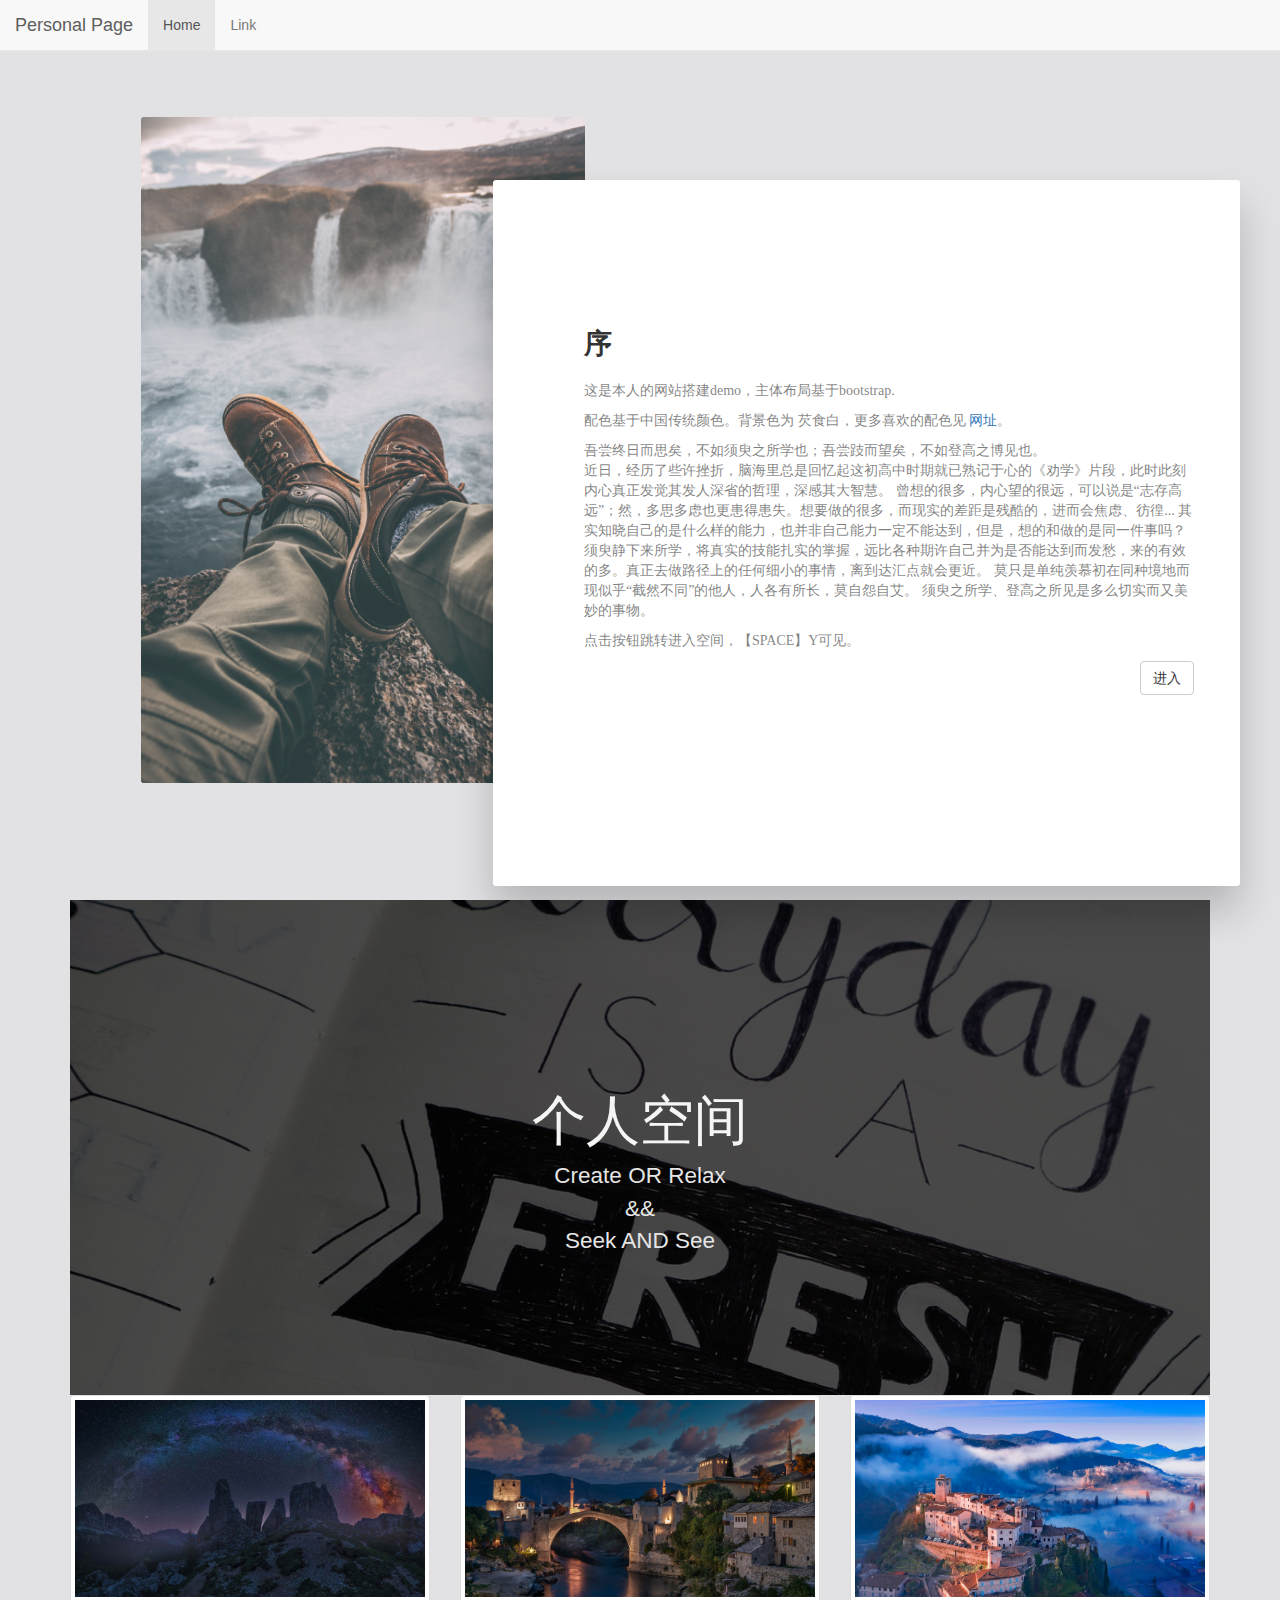
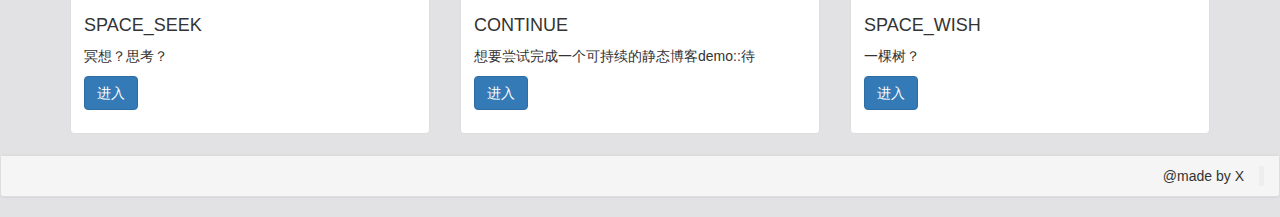
<file: index.html>
<!DOCTYPE html>
<html lang="en">

<head>
    <meta charset="UTF-8">
    <meta name="viewport" content="width=device-width, initial-scale=1.0">
    <title>X to Y</title>
    <script src="https://cdn.bootcdn.net/ajax/libs/jquery/3.5.1/jquery.js"></script>
    <link rel="stylesheet" href="./bs/css/bootstrap.min.css">
    <link rel="stylesheet" href="./all.css">
    <script src="./bs/js/bootstrap.min.js"></script>

</head>

<body>
    <div class="container">


        <nav class="navbar navbar-default navbar-fixed-top" role="navigation">
            <a class="navbar-brand" href="#">Personal Page</a>
            <ul class="nav navbar-nav">
                <li class="active">
                    <a href="#">Home</a>
                </li>
                <li>
                    <a href="#">Link</a>
                </li>
            </ul>
        </nav>


        <div class="section-1">
            <div class="container text-center">
                <div class="row">
                    <div class="col-md-6 col-lg-6 col-12">
                        <div class="pray">
                            <img src="pic/1.jpeg" alt="Pray">
                        </div>
                    </div>
                    <div class="col-md-6 col-lg-6 col-12">
                        <div class="panel text-middle">
                            <h1>序</h1>
                            <p class="pt-4">
                                这是本人的网站搭建demo，主体布局基于bootstrap.
                            </p>
                            <p>
                                配色基于中国传统颜色。背景色为 芡食白，更多喜欢的配色见
                                <a href="http://zhongguose.com/#qianshibai">网址</a>。
                            </p>
                               
                                
                            <p id="mytext">
                                吾尝终日而思矣，不如须臾之所学也；吾尝跂而望矣，不如登高之博见也。
                                <br>
                                近日，经历了些许挫折，脑海里总是回忆起这初高中时期就已熟记于心的《劝学》片段，此时此刻内心真正发觉其发人深省的哲理，深感其大智慧。
                                曾想的很多，内心望的很远，可以说是“志存高远”；然，多思多虑也更患得患失。想要做的很多，而现实的差距是残酷的，进而会焦虑、彷徨...
                                其实知晓自己的是什么样的能力，也并非自己能力一定不能达到，但是，想的和做的是同一件事吗？
                                须臾静下来所学，将真实的技能扎实的掌握，远比各种期许自己并为是否能达到而发愁，来的有效的多。真正去做路径上的任何细小的事情，离到达汇点就会更近。
                                莫只是单纯羡慕初在同种境地而现似乎“截然不同”的他人，人各有所长，莫自怨自艾。
                                须臾之所学、登高之所见是多么切实而又美妙的事物。
                            </p> 
                                
                            
                            
                            <p>
                                点击按钮跳转进入空间，【SPACE】Y可见。<br>
                                
                            <div style="text-align:right">
                                <a class="btn btn-large btn-default" href="#sect-2" role="button" id="enter">进入</a>
                                <!-- <audio src="./audio/Piano.mp3" controls autoplay loop hidden="true"></audio> -->
                            </div>

                            </p>
                        </div>
                    </div>
                </div>
            </div>
        </div>

        <div class="section-2 container-fluid p-0 row" id="sect-2">
            <div class="cover">
                <div class="overlay"></div>
                <div class="content text-center">
                    <h1>个人空间</h1>
                    <p>
                        Create OR Relax
                        <br>
                       &&
                        <br>
                        Seek AND See
                    </p>
                </div>
            </div>
        </div>


     
      
        <div class="row">
            <div class="col-md-4 col-lg-4">
                <div class="thumbnail">
                    <!-- <iframe src="../index.html" frameborder="0" width="100%" height="100%" allowfullscreen="true">test</iframe> -->
                    <img src="pic/2.jfif" alt="">
                    <div class="caption">
                        <h4>SPACE_SEEK</h4>
                        <p>冥想？思考？</p>
                       
                        <p>
                            <a href="./mx.html" class="btn btn-primary">进入</a>
                            <!-- <a href="#" class="btn btn-default">Action</a> -->
                        </p>

                    </div>
                </div>
            </div>

            <div class="col-md-4 col-lg-4">
                <div class="thumbnail">
                    <!-- <iframe src="../index.html" frameborder="0" width="100%" height="100%" allowfullscreen="true">test</iframe> -->
                    <img src="pic/4.jfif" alt="">
                    <div class="caption">
                        <h4>CONTINUE</h4>
                        <p>想要尝试完成一个可持续的静态博客demo::待</p>
                        <p>
                            <a href="#" class="btn btn-primary">进入</a>
                            <!-- <a href="#" class="btn btn-default">Action</a> -->
                        </p>

                    </div>
                </div>
            </div>

            <div class="col-md-4 col-lg-4">
                <div class="thumbnail">
                    <!-- <iframe src="../index.html" frameborder="0" width="100%" height="100%" allowfullscreen="true">test</iframe> -->
                    <img src="pic/1.jfif"  alt="">
                    <div class="caption">
                        <h4>SPACE_WISH</h4>
                        <p>一棵树？</p>
                        <p>
                            <a href="./tree.html" class="btn btn-primary">进入</a>
                            <!-- <a href="#" class="btn btn-default">Action</a> -->
                        </p>

                    </div>
                </div>
            </div>

        </div>
        
      




   



        
    </div>
    
<footer>
    <div class="panel panel-default">
        <!-- <div class="panel-body">
                  Panel content
            </div> -->
        <div class="panel-footer">
            <footer class="blockquote-reverse">@made by X</footer>
        </div>
    </div>
</footer>
 


</body>




</html>
</file>
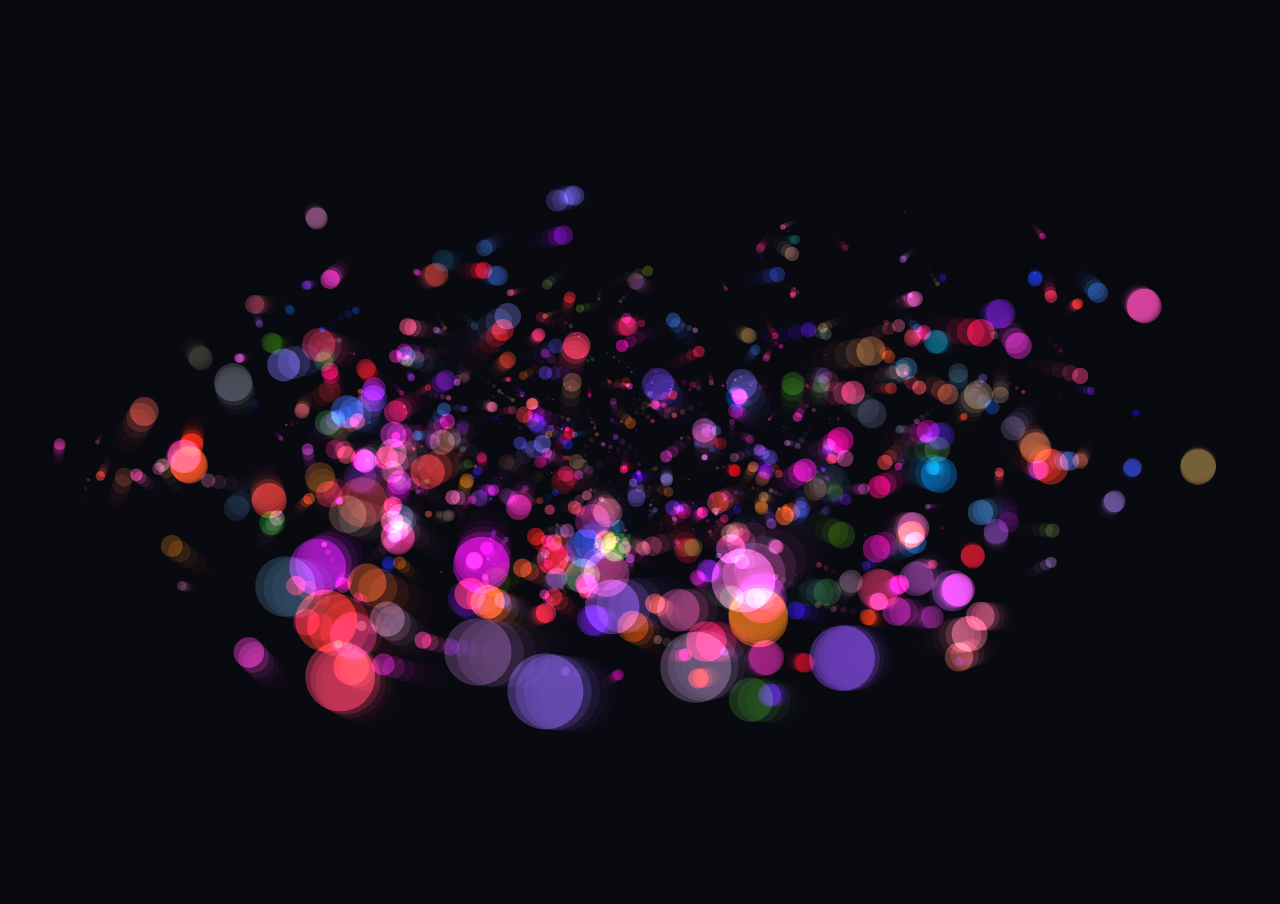
<file: mx.html>
<!doctype html>
<html>

<head>
    <meta charset="utf-8">
    <title>mx</title>

    <style>
        body {
            overflow: hidden;
            margin: 0;
            padding: 0;
            background: hsla(242, 30%, 5%, 1);
        }

        canvas {
            width: 100%;
        }
    </style>

</head>

<body>
    <div id="music_list">
        <audio autoplay loops></audio>
        <!-- controls -->
    </div> 
    <canvas id='canv'></canvas>

    <script>
        /*
                (Book REF) HTML5 Canvas Ch. 5:  Math, Physics, and Animation ::: Uniform Circular Motion
                By Steve Fulton and Jeff Fulton
                */
        window.requestAnimFrame = (function () {
            return window.requestAnimationFrame ||
                window.webkitRequestAnimationFrame ||
                window.mozRequestAnimationFrame ||
                window.oRequestAnimationFrame ||
                window.msRequestAnimationFrame ||
                function (callback) {
                    window.setTimeout(callback, 1000 / 60);
                };
        })();
        window.addEventListener('load', start, false);
        var c,
            $,
            w,
            h,
            msX,
            msY,
            midX,
            midY,
            num = 650,
            parts = [],
            begin = 50,
            repeat = 20,
            end = Math.PI * 2,
            force = null,
            msdn = false;
        function start() {
            c = document.getElementById('canv');
            $ = c.getContext('2d');
            w = c.width = window.innerWidth;
            h = c.height = window.innerHeight;
            midX = w / 2;
            midY = h / 2;
            force = Math.max(w, h) * 0.09;
            flow = begin;
            window.requestAnimFrame(create);
            run();
        }

        function run() {
            window.requestAnimFrame(run);
            go();
        }

        function Part() {
            this.deg = 0;
            this.rad = 0;
            this.x = 0;
            this.y = 0;
            this.distX = 0;
            this.distY = 0;
            this.color = 'rgb(' + Math.floor(Math.random() * 130) + ',' + Math.floor(Math.random() * 50) + ',' + Math.floor(Math.random() * 100) + ')';
            this.size;
        }

        function create() {
            var n = num;
            while (n--) {
                var p = new Part();
                p.deg = Math.floor(Math.random() * 360);
                p.rad = Math.floor(Math.random() * w * 0.5);
                p.x = p.distX = Math.floor(Math.random() * w);
                p.y = p.distY = Math.floor(Math.random() * h);
                p.size = 1 + Math.floor(Math.random() * (p.rad * 0.055));
                parts[n] = p;
            }
            c.onmousemove = msmv;
            c.onmousedown = msdn;
            c.onmouseup = msup;
            var int = setInterval(function () {
                flow--;
                if (flow === repeat) clearInterval(int);
            }, 20);
        }

        function go() {
            $.globalCompositeOperation = 'source-over';
            $.fillStyle = 'hsla(242, 30%, 5%, .55)';
            $.fillRect(0, 0, w, h);
            $.globalCompositeOperation = 'lighter';
            var mx = msX;
            var my = msY;
            var bounds = force;
            if (msdn) {
                bounds = force * 2;
            }
            var n = num;
            while (n--) {
                var p = parts[n];
                var radi = Math.PI / 180 * p.deg;
                p.distX = midX + p.rad * Math.cos(radi);
                p.distY = midY + p.rad * Math.sin(radi) * 0.4;
                if (mx && my) {
                    var react = Math.floor((bounds * 0.5) + Math.random() * (bounds * 0.9));
                    if (p.distX - mx > 0 &&
                        p.distX - mx < bounds &&
                        p.distY - my > 0 &&
                        p.distY - my < bounds) {
                        p.distX += react;
                        p.distY += react;
                    } else if (p.distX - mx > 0 &&
                        p.distX - mx < bounds &&
                        p.distY - my < 0 &&
                        p.distY - my > -bounds) {
                        p.distX += react;
                        p.distY -= react;
                    } else if (p.distX - mx < 0 &&
                        p.distX - mx > -bounds &&
                        p.distY - my > 0 &&
                        p.distY - my < bounds) {
                        p.distX -= react;
                        p.distY += react;
                    } else if (p.distX - mx < 0 &&
                        p.distX - mx > -bounds &&
                        p.distY - my < 0 &&
                        p.distY - my > -bounds) {
                        p.distY -= react;
                        p.distY -= react;
                    }
                }
                p.x += ((p.distX - p.x) / flow);
                p.y += ((p.distY - p.y) / flow);
                var x = p.x;
                var y = p.y;
                var s = p.size * (p.y * 1.5 / h);
                if (s < 0.1) {
                    s = 0;
                }
                $.beginPath();
                $.fillStyle = p.color;
                $.arc(x, y, s, 0, end, true);
                $.fill();
                $.closePath();
                var vary;
                if (p.size < 2) {
                    vary = 4;
                } else if (p.size < 3) {
                    vary = 3;
                } else if (p.size < 4) {
                    vary = 2;
                } else {
                    vary = 1;
                }
                vary *= (p.y / (h * 0.9));
                p.deg += vary;
                p.deg = p.deg % 360;
            }
        }

        function msmv(e) {
            var p = getPos(e.target);
            var sX = window.pageXOffset;
            var sY = window.pageYOffset;
            msX = e.clientX - p.x + sX;
            msY = e.clientY - p.y + sY;
        }

        function msdn(e) {
            msdn = true;
        }

        function msup(e) {
            msdn = false;
        }

        function getPos(el) {
            var cosmo = {};
            cosmo.x = el.offsetLeft;
            cosmo.y = el.offsetTop;
            while (el.offsetParent) {
                el = el.offsetParent;
                cosmo.x += el.offsetLeft;
                cosmo.y += el.offsetTop;
            }
            return cosmo;
        }
    </script>

 

</body>
<script src="./test.js">
    
</script>
</html>
</file>
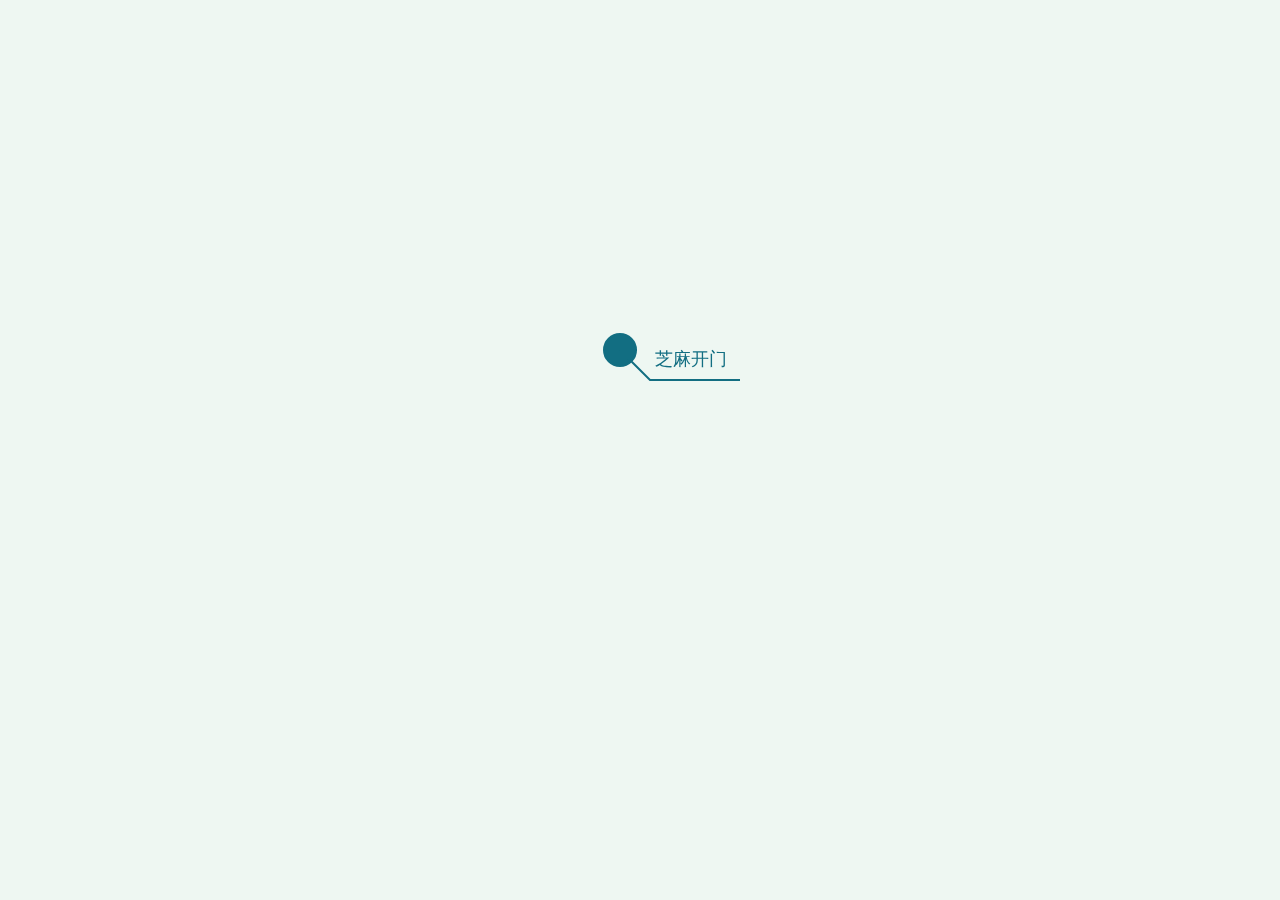
<file: tree.html>
<!DOCTYPE html PUBLIC "-//W3C//DTD XHTML 1.0 Strict//EN" "htt`://www.w3.org/TR/xhtml1/DTD/xhtml1-strict.dtd">
<html xml:lang="en" xmlns="http://www.w3.org/1999/xhtml">

<head>
    <meta http-equiv="Content-Type" content="text/html; charset=UTF-8">
    <title>生日快乐!</title>
    <link type="text/css" rel="stylesheet" href="./css/default.css">
    <script type="text/javascript" src="./css/jquery.min.js"></script>
    <script type="text/javascript" src="./css/jscex.min.js"></script>
    <script type="text/javascript" src="./css/jscex-parser.js"></script>
    <script type="text/javascript" src="./css/jscex-jit.js"></script>
    <script type="text/javascript" src="./css/jscex-builderbase.min.js"></script>
    <script type="text/javascript" src="./css/jscex-async.min.js"></script>
    <script type="text/javascript" src="./css/jscex-async-powerpack.min.js"></script>
    <script type="text/javascript" src="./css/functions.js" charset="utf-8"></script>
    <script type="text/javascript" src="./css/love.js" charset="utf-8"></script>
    <style type="text/css">
        <!--
        .STYLE1 {
            color: #666666
        }
        -->
    </style>

</head>

<body>
    <audio autoplay="autopaly">
        <source src="music/qian.mp3" type="audio/mp3" />
    </audio>
    <div id="main">
        <div id="wrap">
            <div id="text">
                <div id="code">
                    <font color="#22a2c3">
                        <br><br><br><br><br>
                        <span class="say">幸而偌大人世中相逢</span><br> <br>
                        <span class="say">得你陪我于天地间一掷孤勇 </span><br><br>
                        <span class="say">陪造无稽的梦 陪发赤诚的疯</span><br><br>
                        <span class="say">也陪着我 把旧歌轻轻地哼</span><br><br>
                   
                        <span class="say">并肩置身霓虹 共浴温软的风</span><br><br>
                        <span class="say">韶光虽逝 却亦曾如此隽永</span><br><br>
                        <span class="say"><span class="space"></span>摘自《漫步在岁月洪流》  by X</span>
                            
                    </font>
                </div>
            </div>
            <div id="clock-box">
               <span class="STYLE1"></span><font color="#33CC00">距离好友相识</font>
<span class="STYLE1">的错误估计已经是……</span> 
                <span class="STYLE1"></span>
                <font color="#33CC00"></font>
                <span class="STYLE1"></span>
               <div id="clock"></div>
            </div>
            <canvas id="canvas" width="1100" height="680"></canvas>
        </div>

    </div>

    <script>
    </script>

    <script>
        (function () {
            var canvas = $('#canvas');

            if (!canvas[0].getContext) {
                $("#error").show();
                return false;
            }

            var width = canvas.width();
            var height = canvas.height();
            canvas.attr("width", width);
            canvas.attr("height", height);
            var opts = {
                seed: {
                    x: width / 2 - 20,
                    color: "rgb(190, 26, 37)",
                    scale: 2
                },
                branch: [
                    [535, 680, 570, 250, 500, 200, 30, 100, [
                        [540, 500, 455, 417, 340, 400, 13, 100, [
                            [450, 435, 434, 430, 394, 395, 2, 40]
                        ]],
                        [550, 445, 600, 356, 680, 345, 12, 100, [
                            [578, 400, 648, 409, 661, 426, 3, 80]
                        ]],
                        [539, 281, 537, 248, 534, 217, 3, 40],
                        [546, 397, 413, 247, 328, 244, 9, 80, [
                            [427, 286, 383, 253, 371, 205, 2, 40],
                            [498, 345, 435, 315, 395, 330, 4, 60]
                        ]],
                        [546, 357, 608, 252, 678, 221, 6, 100, [
                            [590, 293, 646, 277, 648, 271, 2, 80]
                        ]]
                    ]]
                ],
                bloom: {
                    num: 700,
                    width: 1080,
                    height: 650,
                },
                footer: {
                    width: 1200,
                    height: 5,
                    speed: 10,
                }
            }

            var tree = new Tree(canvas[0], width, height, opts);
            var seed = tree.seed;
            var foot = tree.footer;
            var hold = 1;

            canvas.click(function (e) {
                var offset = canvas.offset(), x, y;
                x = e.pageX - offset.left;
                y = e.pageY - offset.top;
                if (seed.hover(x, y)) {
                    hold = 0;
                    canvas.unbind("click");
                    canvas.unbind("mousemove");
                    canvas.removeClass('hand');
                }
            }).mousemove(function (e) {
                var offset = canvas.offset(), x, y;
                x = e.pageX - offset.left;
                y = e.pageY - offset.top;
                canvas.toggleClass('hand', seed.hover(x, y));
            });

            var seedAnimate = eval(Jscex.compile("async", function () {
                seed.draw();
                while (hold) {
                    $await(Jscex.Async.sleep(10));
                }
                while (seed.canScale()) {
                    seed.scale(0.95);
                    $await(Jscex.Async.sleep(10));
                }
                while (seed.canMove()) {
                    seed.move(0, 2);
                    foot.draw();
                    $await(Jscex.Async.sleep(10));
                }
            }));

            var growAnimate = eval(Jscex.compile("async", function () {
                do {
                    tree.grow();
                    $await(Jscex.Async.sleep(10));
                } while (tree.canGrow());
            }));

            var flowAnimate = eval(Jscex.compile("async", function () {
                do {
                    tree.flower(2);
                    $await(Jscex.Async.sleep(10));
                } while (tree.canFlower());
            }));

            var moveAnimate = eval(Jscex.compile("async", function () {
                tree.snapshot("p1", 240, 0, 610, 680);
                while (tree.move("p1", 500, 0)) {
                    foot.draw();
                    $await(Jscex.Async.sleep(10));
                }
                foot.draw();
                tree.snapshot("p2", 500, 0, 610, 680);

                // 会有闪烁不得意这样做, (＞﹏＜)
                canvas.parent().css("background", "url(" + tree.toDataURL('image/png') + ")");
                canvas.css("background", "#eef7f2");
                $await(Jscex.Async.sleep(300));
                canvas.css("background", "none");
            }));

            var jumpAnimate = eval(Jscex.compile("async", function () {
                var ctx = tree.ctx;
                while (true) {
                    tree.ctx.clearRect(0, 0, width, height);
                    tree.jump();
                    foot.draw();
                    $await(Jscex.Async.sleep(25));
                }
            }));

            var textAnimate = eval(Jscex.compile("async", function () {
                var together = new Date();
                together.setFullYear(2020, 12, 5);      //时间年月日
                together.setHours(16);            //小时  
                together.setMinutes(53);          //分钟
                together.setSeconds(0);         //秒前一位
                together.setMilliseconds(2);        //秒第二位

                $("#code").show().typewriter();
                $("#clock-box").fadeIn(500);
                while (true) {
                    timeElapse(together);
                    $await(Jscex.Async.sleep(1000));
                }
            }));

            var runAsync = eval(Jscex.compile("async", function () {
                $await(seedAnimate());
                $await(growAnimate());
                $await(flowAnimate());
                $await(moveAnimate());

                textAnimate().start();

                $await(jumpAnimate());
            }));

            runAsync().start();
        })();
    </script>

</body>

</html>
</file>
<file: all.css>
body{
    background-color: #e2e1e4;
}
*{padding: 0;margin: 0}
#mytext{
  font-family: cursive;
}
.say{
  font-size:medium;
  font-family:cursive;
}

/*section-1*/
.section-1 {
    padding: 13vmin 0vmin;
  }
  
  .section-1 .row .col-md-6 .pray img {
    opacity: 0.8;
    width: 80%;
    border-radius: 0.2em;
  }
  
  .section-1 .row .col-md-6:last-child {
    position: relative;
  }
  
  .section-1 .row .col-md-6 .panel {
    position: absolute;
    top: 7vmin;
    left: -18vmin;
    background: white;
    border-radius: 3px;
    text-align: left;
    padding: 13vmin 5vmin 20vmin 10vmin;
    box-shadow: 0px 25px 42px rgba(0, 0, 0, 0.2);
    font-family: var(--Rubik);
    z-index: 1;
  }
  
  .section-1 .row .col-md-6 .panel h1 {
    font-weight: bold;
    padding: 0.4em 0;
    font-size: 2em;
  }
  
  .section-1 .row .col-md-6 .panel p {
    font-size: 1em;
    font-family: Cambria, Cochin, Georgia, Times, 'Times New Roman', serif;
    color: rgba(0, 0, 0, 0.5);
  }

/*section-2 cover*/
  .cover {
    width: 100%;
    height: 55vmin;
    background: url("pic/2.jpeg");
    background-position: -24rem -19rem;
    background-size: 150%;
    position: relative;
  }
  
  .cover .overlay {
    position: absolute;
    top: 0;
    left: 0;
    width: 100%;
    height: 100%;
    z-index: 999;
  }
  
  .cover .content {
    width: 100%;
    height: 100%;
    background: rgba(0, 0, 0, 0.7);
    padding-top: 19vmin;
  }
  
  .cover .content > h1 {
    font-family: var(--Patua);
    font-size: 6vmin;
    color: whitesmoke;
  }
  
  .cover .content > p {
    font-family: var(--Rubik);
    font-size: 2.5vmin;
    color: #e5e5e5;
  }
</file>
<file: css/default.css>
body{margin:0;padding:0;background:#eef7f2;font-size:14px;font-family:'寰蒋闆呴粦','瀹嬩綋',sans-serif;color:#231F20;overflow:auto}
a {color:#000;font-size:14px;}
#main{width:100%;}
#wrap{position:relative;margin:0 auto;width:1100px;height:680px;margin-top:10px;}
#text{width:400px;height:425px;left:60px;top:80px;position:absolute;}
#code{display:none;font-size:16px;}
#clock-box {position:absolute;left:60px;top:550px;font-size:28px;display:none;}
#clock-box a {font-size:28px;text-decoration:none;}
#clock{margin-left:48px;}
#clock .digit {font-size:64px;}
#canvas{margin:0 auto;width:1100px;height:680px;}
#error{margin:0 auto;text-align:center;margin-top:60px;display:none;}
.hand{cursor:pointer;}
.say{margin-left:5px;
    font-size:medium;
  font-family:cursive;
}
.space{margin-right:150px;}
</file>
